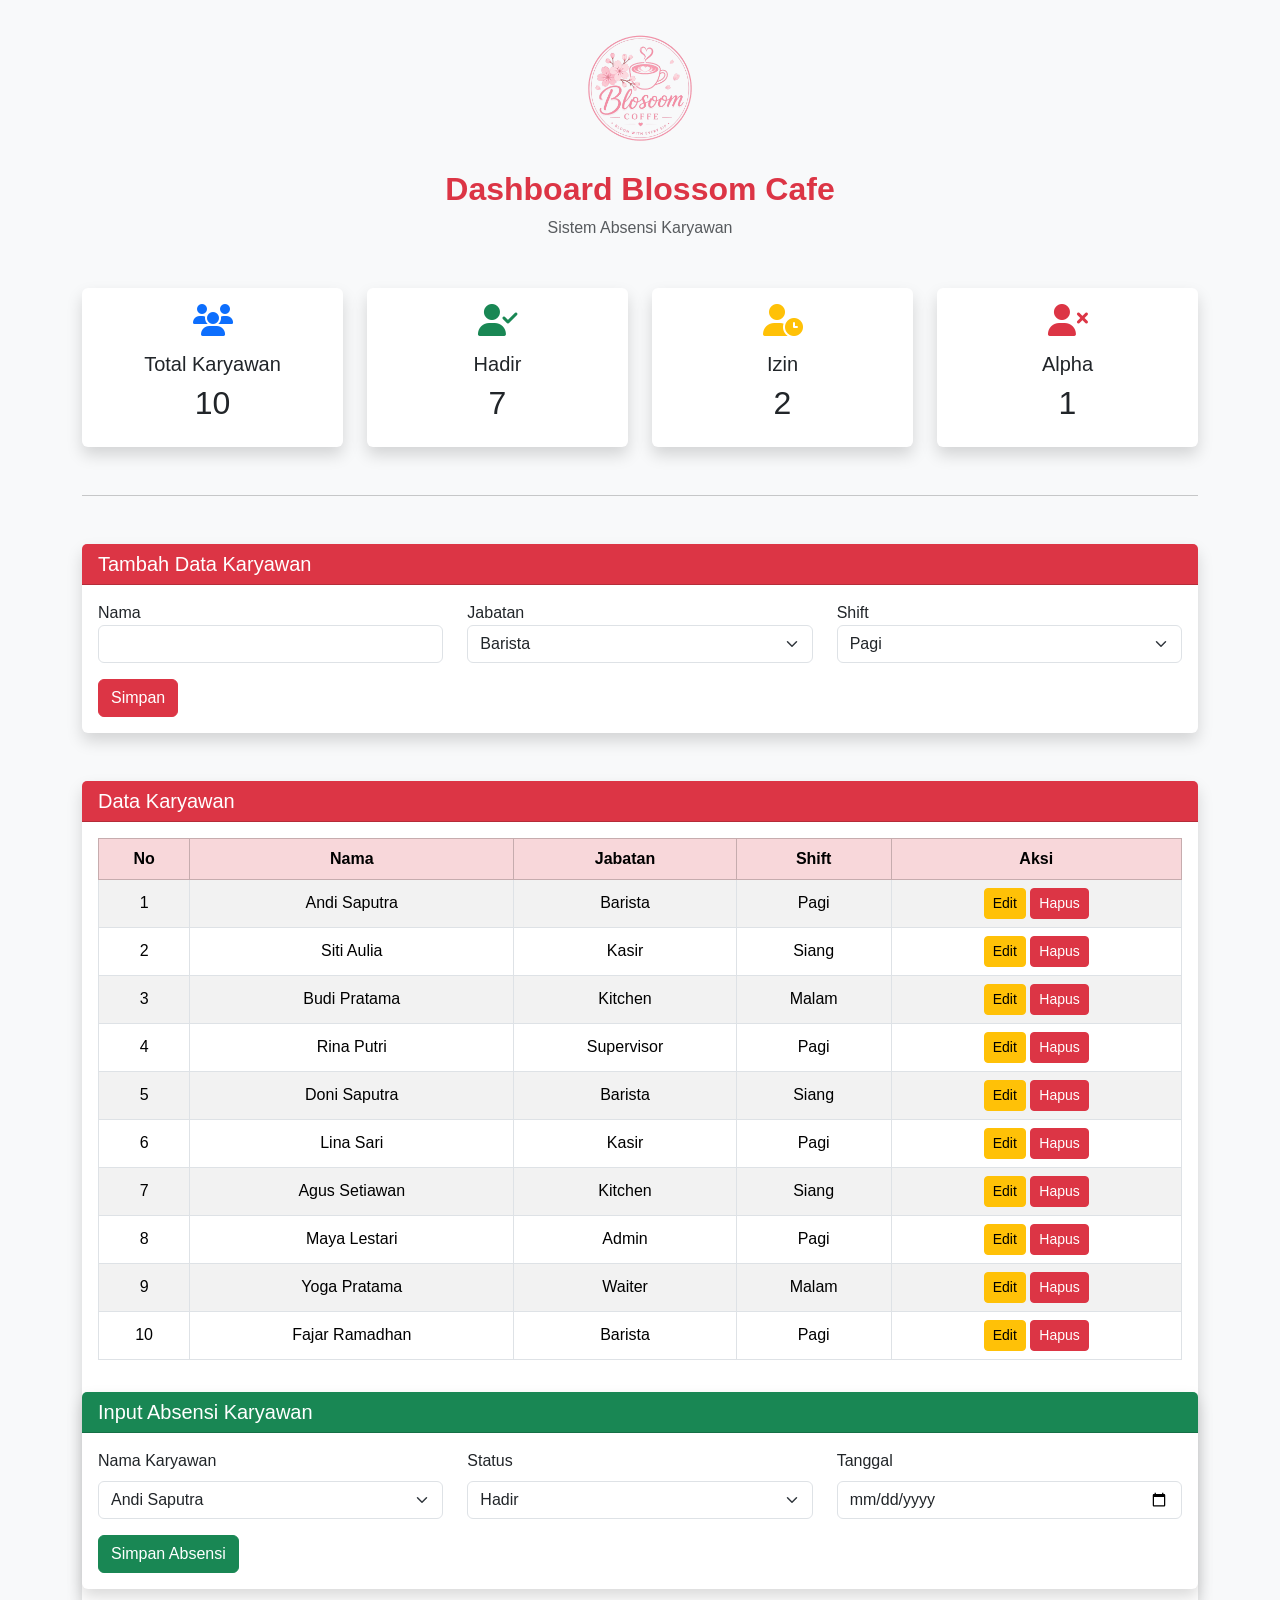
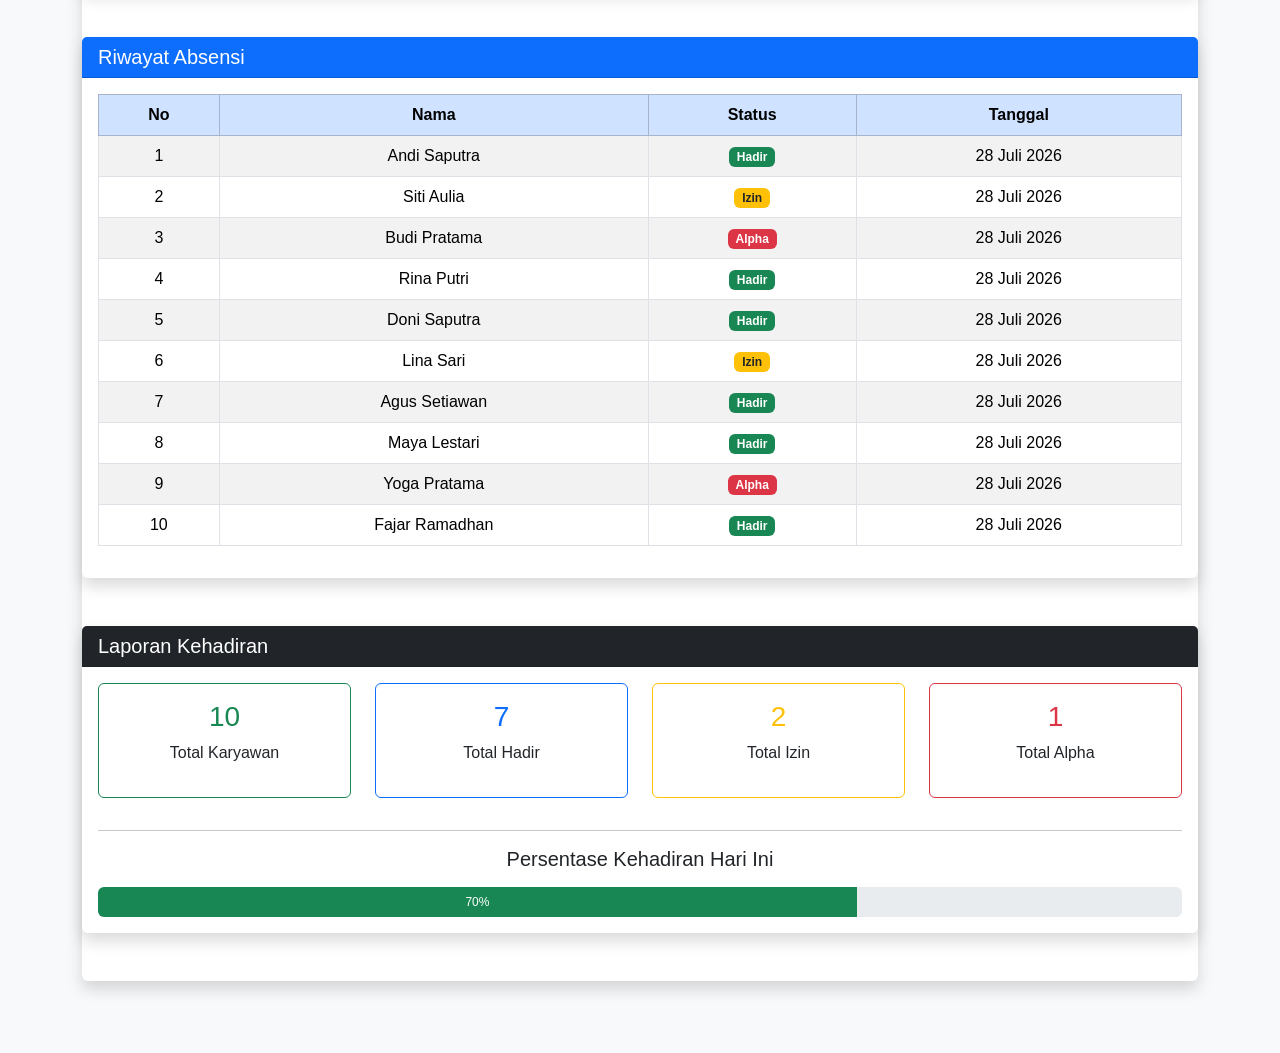
<file: pages/dashboard.html>
<!DOCTYPE html>
<html lang="id">

<head>
    <meta charset="UTF-8">
    <meta name="viewport" content="width=device-width, initial-scale=1.0">
    <title>Dashboard Blossom Cafe</title>

    <!-- Bootstrap -->
    <link href="https://cdn.jsdelivr.net/npm/bootstrap@5.3.7/dist/css/bootstrap.min.css" rel="stylesheet">

    <!-- Font Awesome -->
    <link rel="stylesheet" href="https://cdnjs.cloudflare.com/ajax/libs/font-awesome/6.7.2/css/all.min.css">

    <!-- CSS -->
    <link rel="stylesheet" href="../assets/css/style.css">
</head>

<body class="bg-light">

<div class="container py-4">

    <!-- Logo -->
    <div class="text-center mb-3">
        <img src="../assets/img/Logo.png"
             alt="Logo Blossom Cafe"
             width="130">
    </div>

    <!-- Judul -->
    <h2 class="text-center fw-bold text-danger">
        Dashboard Blossom Cafe
    </h2>

    <p class="text-center text-muted mb-5">
        Sistem Absensi Karyawan
    </p>

    <!-- CARD STATISTIK -->
    <div class="row g-4">

        <div class="col-md-3">
            <div class="card shadow border-0">
                <div class="card-body text-center">

                    <i class="fa-solid fa-users fa-2x text-primary mb-3"></i>

                    <h5>Total Karyawan</h5>

                    <h2 id="totalKaryawan">
                        10
                    </h2>

                </div>
            </div>
        </div>

        <div class="col-md-3">
            <div class="card shadow border-0">
                <div class="card-body text-center">

                    <i class="fa-solid fa-user-check fa-2x text-success mb-3"></i>

                    <h5>Hadir</h5>

                    <h2 id="hadir">
                        7
                    </h2>

                </div>
            </div>
        </div>

        <div class="col-md-3">
            <div class="card shadow border-0">
                <div class="card-body text-center">

                    <i class="fa-solid fa-user-clock fa-2x text-warning mb-3"></i>

                    <h5>Izin</h5>

                    <h2 id="izin">
                        2
                    </h2>

                </div>
            </div>
        </div>

        <div class="col-md-3">
            <div class="card shadow border-0">
                <div class="card-body text-center">

                    <i class="fa-solid fa-user-xmark fa-2x text-danger mb-3"></i>

                    <h5>Alpha</h5>

                    <h2 id="alpha">
                        1
                    </h2>

                </div>
            </div>
        </div>

    </div>

    <!-- GARIS -->
    <hr class="my-5">

    <!-- FORM KARYAWAN -->
    <div class="card shadow border-0 mb-5">

        <div class="card-header bg-danger text-white">

            <h5 class="mb-0">
                Tambah Data Karyawan
            </h5>

        </div>

        <div class="card-body">

            <div class="row">

                <div class="col-md-4 mb-3">
                    <label>Nama</label>
                    <input type="text" id="nama" class="form-control">
                </div>

                <div class="col-md-4 mb-3">
                    <label>Jabatan</label>
                    <select id="jabatan" class="form-select">
                        <option>Barista</option>
                        <option>Kasir</option>
                        <option>Kitchen</option>
                        <option>Supervisor</option>
                    </select>
                </div>

                <div class="col-md-4 mb-3">
                    <label>Shift</label>
                    <select id="shift" class="form-select">
                        <option>Pagi</option>
                        <option>Siang</option>
                        <option>Malam</option>
                    </select>
                </div>

            </div>

            <button id="btnSimpan" class="btn btn-danger">
    Simpan
</button>
        </div>

    </div>
<!-- DATA KARYAWAN -->
<div class="card shadow border-0 mb-5">

    <div class="card-header bg-danger text-white">
        <h5 class="mb-0">
            Data Karyawan
        </h5>
    </div>

    <div class="card-body">

        <div class="table-responsive">

            <table class="table table-bordered table-striped text-center align-middle">

                <thead class="table-danger">

                    <tr>
                        <th>No</th>
                        <th>Nama</th>
                        <th>Jabatan</th>
                        <th>Shift</th>
                        <th>Aksi</th>
                    </tr>

                </thead>

              <tbody id="tbodyKaryawan">

<tr>
    <td>1</td>
    <td>Andi Saputra</td>
    <td>Barista</td>
    <td>Pagi</td>
    <td>
        <button class="btn btn-warning btn-sm">Edit</button>
        <button class="btn btn-danger btn-sm">Hapus</button>
    </td>
</tr>

<tr>
    <td>2</td>
    <td>Siti Aulia</td>
    <td>Kasir</td>
    <td>Siang</td>
    <td>
        <button class="btn btn-warning btn-sm">Edit</button>
        <button class="btn btn-danger btn-sm">Hapus</button>
    </td>
</tr>

<tr>
    <td>3</td>
    <td>Budi Pratama</td>
    <td>Kitchen</td>
    <td>Malam</td>
    <td>
        <button class="btn btn-warning btn-sm">Edit</button>
        <button class="btn btn-danger btn-sm">Hapus</button>
    </td>
</tr>

<tr>
    <td>4</td>
    <td>Rina Putri</td>
    <td>Supervisor</td>
    <td>Pagi</td>
    <td>
        <button class="btn btn-warning btn-sm">Edit</button>
        <button class="btn btn-danger btn-sm">Hapus</button>
    </td>
</tr>

<tr>
    <td>5</td>
    <td>Doni Saputra</td>
    <td>Barista</td>
    <td>Siang</td>
    <td>
        <button class="btn btn-warning btn-sm">Edit</button>
        <button class="btn btn-danger btn-sm">Hapus</button>
    </td>
</tr>

<tr>
    <td>6</td>
    <td>Lina Sari</td>
    <td>Kasir</td>
    <td>Pagi</td>
    <td>
        <button class="btn btn-warning btn-sm">Edit</button>
        <button class="btn btn-danger btn-sm">Hapus</button>
    </td>
</tr>

<tr>
    <td>7</td>
    <td>Agus Setiawan</td>
    <td>Kitchen</td>
    <td>Siang</td>
    <td>
        <button class="btn btn-warning btn-sm">Edit</button>
        <button class="btn btn-danger btn-sm">Hapus</button>
    </td>
</tr>

<tr>
    <td>8</td>
    <td>Maya Lestari</td>
    <td>Admin</td>
    <td>Pagi</td>
    <td>
        <button class="btn btn-warning btn-sm">Edit</button>
        <button class="btn btn-danger btn-sm">Hapus</button>
    </td>
</tr>

<tr>
    <td>9</td>
    <td>Yoga Pratama</td>
    <td>Waiter</td>
    <td>Malam</td>
    <td>
        <button class="btn btn-warning btn-sm">Edit</button>
        <button class="btn btn-danger btn-sm">Hapus</button>
    </td>
</tr>

<tr>
    <td>10</td>
    <td>Fajar Ramadhan</td>
    <td>Barista</td>
    <td>Pagi</td>
    <td>
        <button class="btn btn-warning btn-sm">Edit</button>
        <button class="btn btn-danger btn-sm">Hapus</button>
    </td>
</tr>

</tbody>

            </table>

        </div>

    </div>
<!-- FORM ABSENSI -->
<div class="card shadow border-0 mb-5">

    <div class="card-header bg-success text-white">
        <h5 class="mb-0">
            Input Absensi Karyawan
        </h5>
    </div>

    <div class="card-body">

        <div class="row">

            <div class="col-md-4 mb-3">
                <label class="form-label">Nama Karyawan</label>

                <select class="form-select">

                    <option>Andi Saputra</option>
                    <option>Siti Aulia</option>
                    <option>Budi Pratama</option>
                    <option>Rina Putri</option>
                    <option>Doni Saputra</option>
                    <option>Lina Sari</option>
                    <option>Agus Setiawan</option>
                    <option>Maya Lestari</option>
                    <option>Yoga Pratama</option>
                    <option>Fajar Ramadhan</option>

                </select>

            </div>

            <div class="col-md-4 mb-3">

                <label class="form-label">
                    Status
                </label>

                <select class="form-select">

                    <option>Hadir</option>
                    <option>Izin</option>
                    <option>Alpha</option>

                </select>

            </div>

            <div class="col-md-4 mb-3">

                <label class="form-label">
                    Tanggal
                </label>

                <input type="date" class="form-control">

            </div>

        </div>

        <button class="btn btn-success">
            Simpan Absensi
        </button>

    </div>

</div>
<!-- RIWAYAT ABSENSI -->
<div class="card shadow border-0 mb-5">

    <div class="card-header bg-primary text-white">
        <h5 class="mb-0">
            Riwayat Absensi
        </h5>
    </div>

    <div class="card-body">

        <div class="table-responsive">

            <table class="table table-bordered table-striped text-center align-middle">

                <thead class="table-primary">

                    <tr>
                        <th>No</th>
                        <th>Nama</th>
                        <th>Status</th>
                        <th>Tanggal</th>
                    </tr>

                </thead>

                <tbody>

                    <tr>
                        <td>1</td>
                        <td>Andi Saputra</td>
                        <td><span class="badge bg-success">Hadir</span></td>
                        <td>28 Juli 2026</td>
                    </tr>

                    <tr>
                        <td>2</td>
                        <td>Siti Aulia</td>
                        <td><span class="badge bg-warning text-dark">Izin</span></td>
                        <td>28 Juli 2026</td>
                    </tr>

                    <tr>
                        <td>3</td>
                        <td>Budi Pratama</td>
                        <td><span class="badge bg-danger">Alpha</span></td>
                        <td>28 Juli 2026</td>
                    </tr>

                    <tr>
                        <td>4</td>
                        <td>Rina Putri</td>
                        <td><span class="badge bg-success">Hadir</span></td>
                        <td>28 Juli 2026</td>
                    </tr>

                    <tr>
                        <td>5</td>
                        <td>Doni Saputra</td>
                        <td><span class="badge bg-success">Hadir</span></td>
                        <td>28 Juli 2026</td>
                    </tr>

                    <tr>
                        <td>6</td>
                        <td>Lina Sari</td>
                        <td><span class="badge bg-warning text-dark">Izin</span></td>
                        <td>28 Juli 2026</td>
                    </tr>

                    <tr>
                        <td>7</td>
                        <td>Agus Setiawan</td>
                        <td><span class="badge bg-success">Hadir</span></td>
                        <td>28 Juli 2026</td>
                    </tr>

                    <tr>
                        <td>8</td>
                        <td>Maya Lestari</td>
                        <td><span class="badge bg-success">Hadir</span></td>
                        <td>28 Juli 2026</td>
                    </tr>

                    <tr>
                        <td>9</td>
                        <td>Yoga Pratama</td>
                        <td><span class="badge bg-danger">Alpha</span></td>
                        <td>28 Juli 2026</td>
                    </tr>

                    <tr>
                        <td>10</td>
                        <td>Fajar Ramadhan</td>
                        <td><span class="badge bg-success">Hadir</span></td>
                        <td>28 Juli 2026</td>
                    </tr>

                </tbody>

            </table>

        </div>

    </div>

</div>
<!-- LAPORAN KEHADIRAN -->
<div class="card shadow border-0 mb-5">

    <div class="card-header bg-dark text-white">
        <h5 class="mb-0">
            Laporan Kehadiran
        </h5>
    </div>

    <div class="card-body">

        <div class="row text-center">

            <div class="col-md-3 mb-3">
                <div class="card border-success">
                    <div class="card-body">
                        <h3 class="text-success">10</h3>
                        <p>Total Karyawan</p>
                    </div>
                </div>
            </div>

            <div class="col-md-3 mb-3">
                <div class="card border-primary">
                    <div class="card-body">
                        <h3 class="text-primary">7</h3>
                        <p>Total Hadir</p>
                    </div>
                </div>
            </div>

            <div class="col-md-3 mb-3">
                <div class="card border-warning">
                    <div class="card-body">
                        <h3 class="text-warning">2</h3>
                        <p>Total Izin</p>
                    </div>
                </div>
            </div>

            <div class="col-md-3 mb-3">
                <div class="card border-danger">
                    <div class="card-body">
                        <h3 class="text-danger">1</h3>
                        <p>Total Alpha</p>
                    </div>
                </div>
            </div>

        </div>

        <hr>

        <h5 class="text-center">
            Persentase Kehadiran Hari Ini
        </h5>

        <div class="progress mt-3" style="height:30px;">

            <div class="progress-bar bg-success"
                 role="progressbar"
                 style="width:70%;">
                70%
            </div>

        </div>

    </div>

</div>
</div>
</div>

<script src="https://cdn.jsdelivr.net/npm/bootstrap@5.3.7/dist/js/bootstrap.bundle.min.js"></script>

<script src="../assets/js/dashboard.js"></script>

</body>
</html>
</file>
<file: assets/css/style.css>
/* =====================================
   STYLE UTAMA
   Sistem Absensi Karyawan Blossom Cafe
===================================== */

* {
    margin: 0;
    padding: 0;
    box-sizing: border-box;
}

body {
    font-family: 'Poppins', sans-serif;
    background-color: #FFF5F7;
    color: #333;
}
</file>
